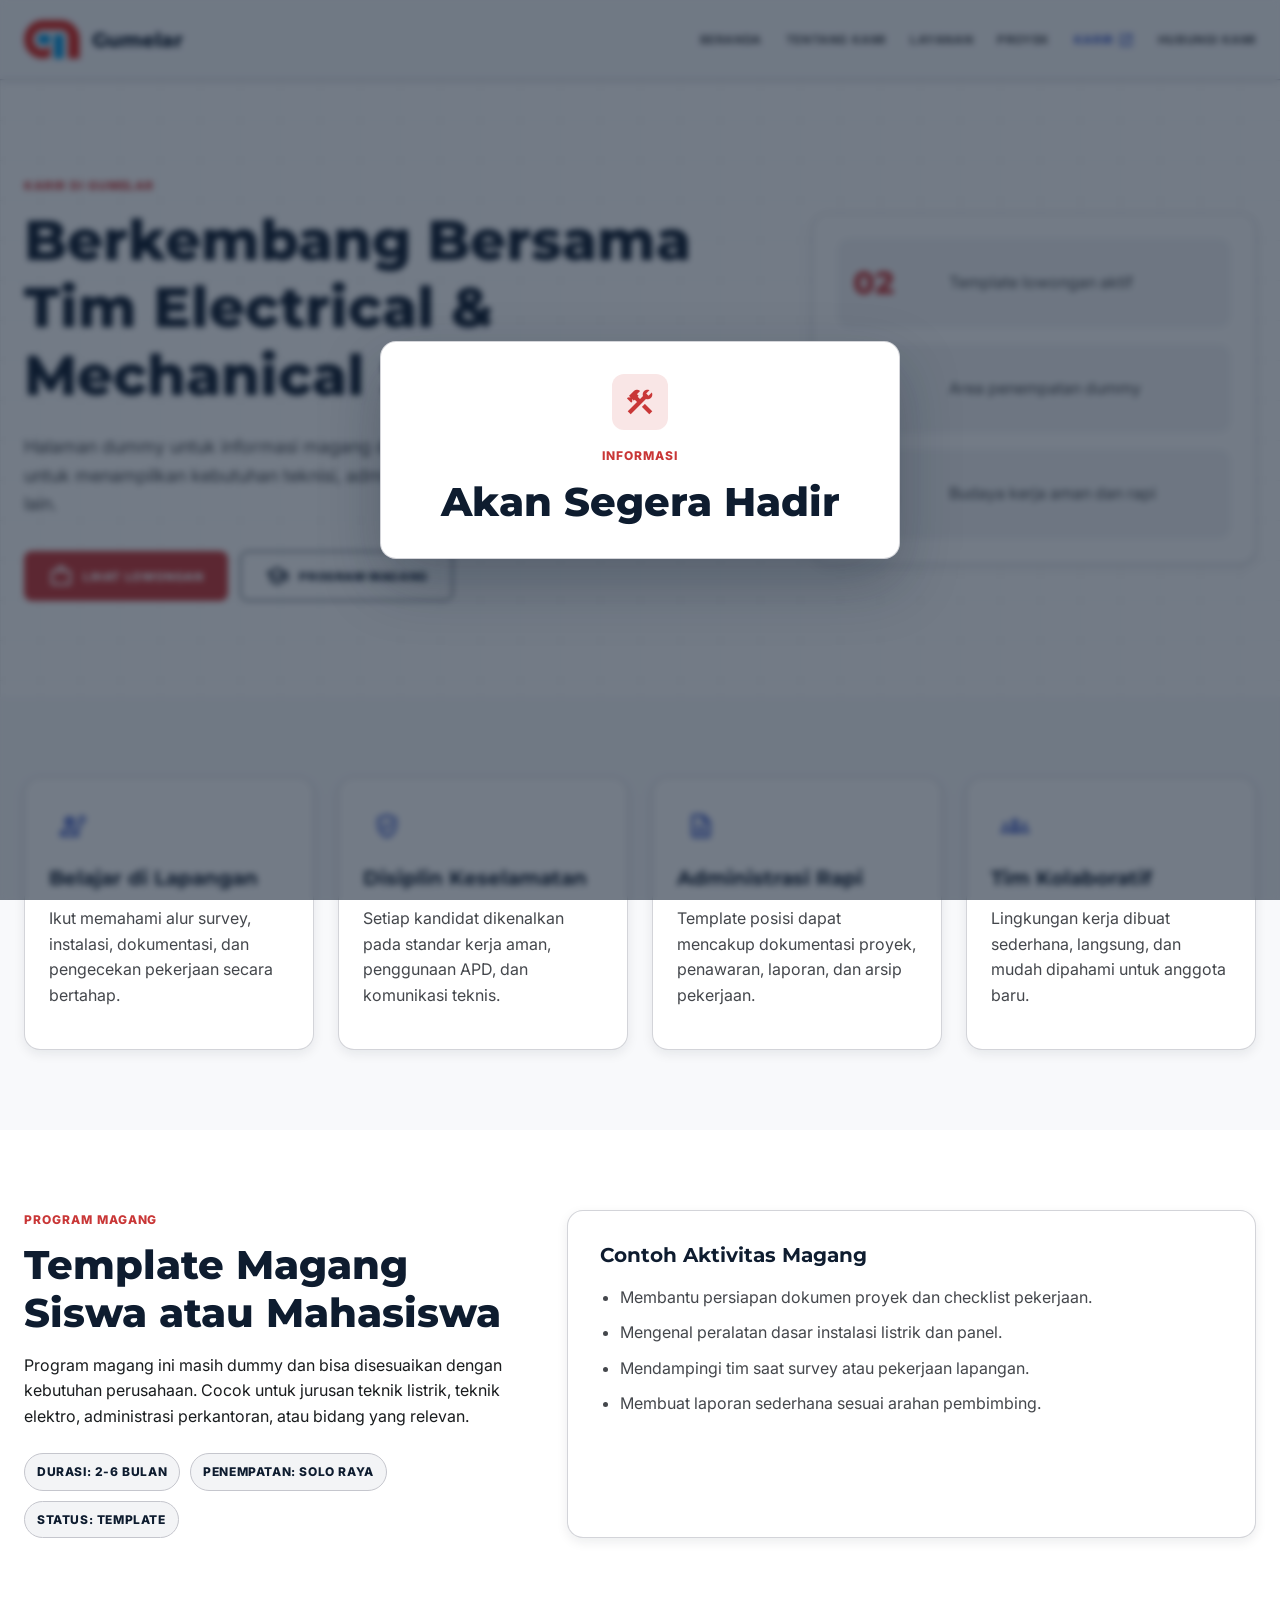
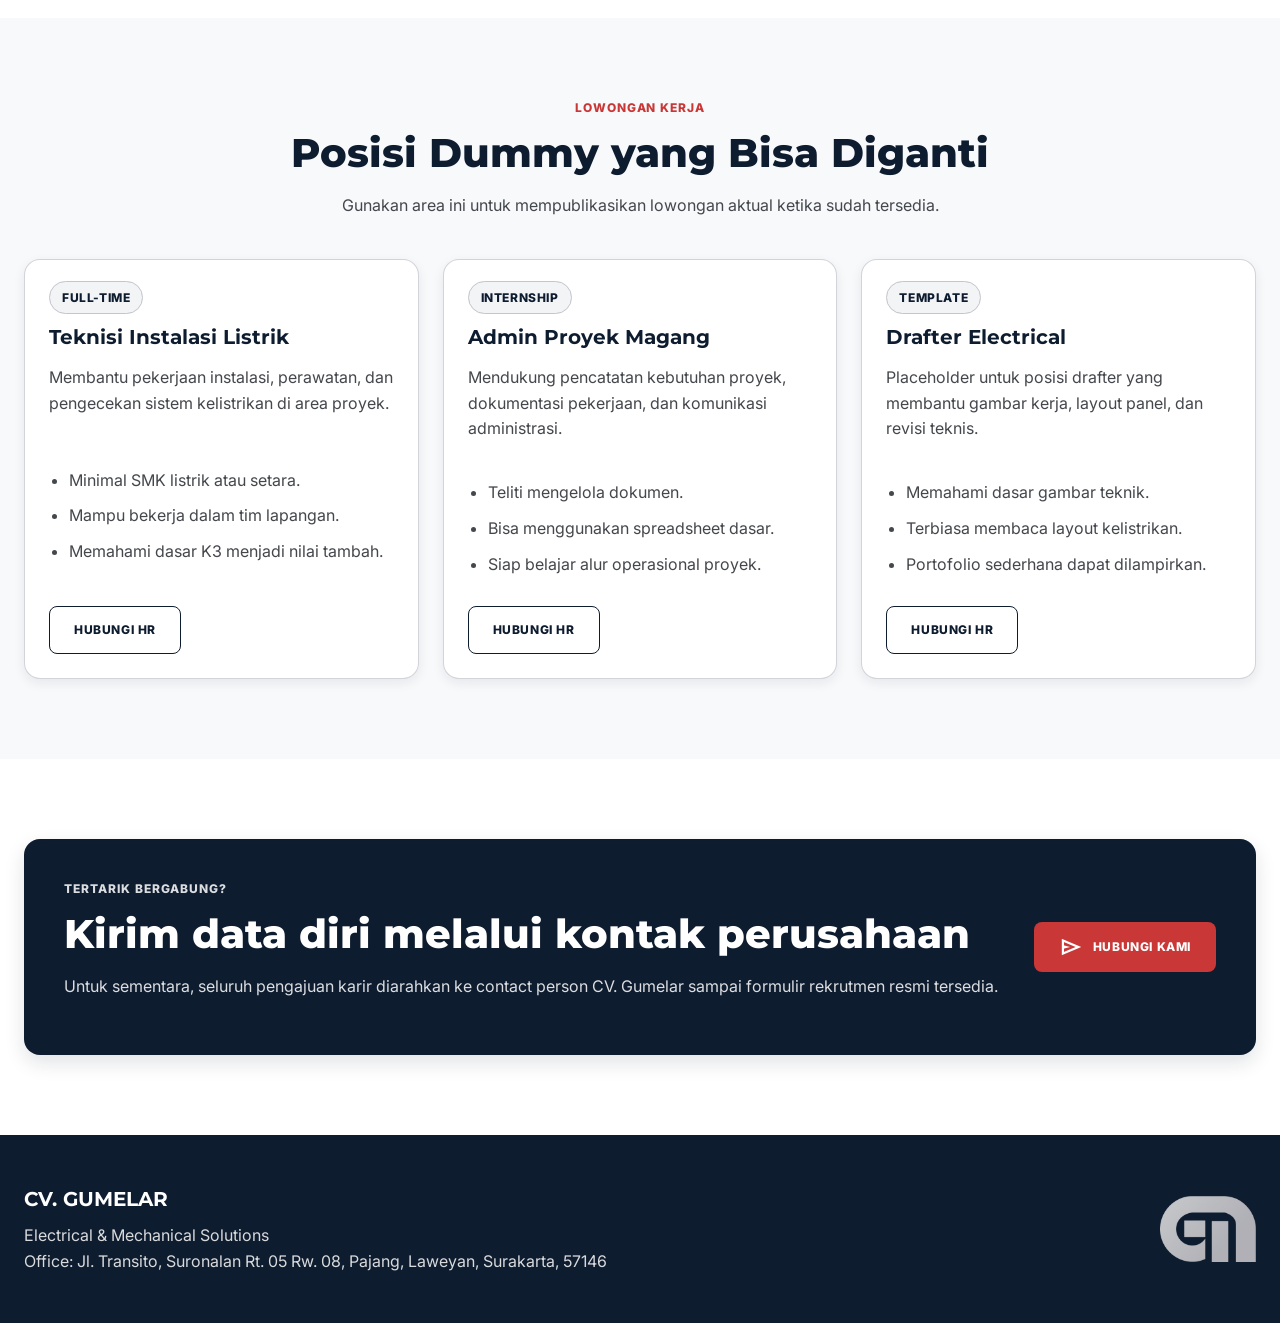
<file: karir.html>
<!DOCTYPE html>
<html lang="id">

<head>
  <meta charset="UTF-8">
  <meta name="viewport" content="width=device-width, initial-scale=1.0">
  <title>Karir - Gumelar</title>
  <link rel="icon" href="assets/favicon.ico" sizes="any">
  <link rel="preconnect" href="https://fonts.googleapis.com">
  <link rel="preconnect" href="https://fonts.gstatic.com" crossorigin>
  <link
    href="https://fonts.googleapis.com/css2?family=Inter:wght@400;500;600;700&family=Montserrat:wght@600;700;800&family=Material+Symbols+Outlined:wght@300;400;500;600&display=swap"
    rel="stylesheet">
  <link rel="stylesheet" href="styles.css">
</head>

<body>
  <div class="development-popup" role="dialog" aria-modal="true" aria-labelledby="development-popup-title">
    <div class="development-popup-card">
      <span class="material-symbols-outlined">construction</span>
      <p class="eyebrow dark">Informasi</p>
      <h2 id="development-popup-title">Akan Segera Hadir</h2>
    </div>
  </div>

  <header class="site-header" id="top">
    <a class="brand" href="index.html#home" aria-label="Gumelar">
      <img class="brand-logo" src="assets/logo.png" alt="" aria-hidden="true">
      <span>Gumelar</span>
    </a>

    <button class="nav-toggle" type="button" aria-label="Buka navigasi" aria-expanded="false" aria-controls="site-nav">
      <span class="material-symbols-outlined">menu</span>
    </button>

    <nav class="site-nav" id="site-nav" aria-label="Navigasi utama">
      <a href="index.html#home">Beranda</a>
      <a href="index.html#about">Tentang Kami</a>
      <a href="index.html#services">Layanan</a>
      <a href="index.html#projects">Proyek</a>
      <a class="active nav-external" href="karir.html" target="_blank" rel="noopener">
        <span>Karir</span>
        <span class="material-symbols-outlined" aria-hidden="true">open_in_new</span>
      </a>
      <a href="index.html#contact">Hubungi Kami</a>
    </nav>
  </header>

  <main>
    <section class="career-hero section" id="career">
      <div class="container career-hero-grid">
        <div>
          <p class="eyebrow dark">Karir di Gumelar</p>
          <h1>Berkembang Bersama Tim Electrical & Mechanical Solutions</h1>
          <p class="hero-copy dark-copy">Halaman dummy untuk informasi magang dan lowongan kerja. Area ini dapat dipakai
            untuk menampilkan kebutuhan teknisi, admin proyek, drafter, maupun posisi operasional lain.</p>
          <div class="hero-actions">
            <a class="button button-primary" href="#openings">
              <span class="material-symbols-outlined">work</span>
              Lihat Lowongan
            </a>
            <a class="button button-outline" href="#internship">
              <span class="material-symbols-outlined">school</span>
              Program Magang
            </a>
          </div>
        </div>

        <div class="career-panel" aria-label="Ringkasan peluang karir">
          <div class="career-metric">
            <span>02</span>
            <p>Template lowongan aktif</p>
          </div>
          <div class="career-metric">
            <span>03</span>
            <p>Area penempatan dummy</p>
          </div>
          <div class="career-metric">
            <span>K3</span>
            <p>Budaya kerja aman dan rapi</p>
          </div>
        </div>
      </div>
    </section>

    <section class="section career-values">
      <div class="container feature-grid">
        <article class="feature-card">
          <span class="material-symbols-outlined">engineering</span>
          <h3>Belajar di Lapangan</h3>
          <p>Ikut memahami alur survey, instalasi, dokumentasi, dan pengecekan pekerjaan secara bertahap.</p>
        </article>
        <article class="feature-card">
          <span class="material-symbols-outlined">verified_user</span>
          <h3>Disiplin Keselamatan</h3>
          <p>Setiap kandidat dikenalkan pada standar kerja aman, penggunaan APD, dan komunikasi teknis.</p>
        </article>
        <article class="feature-card">
          <span class="material-symbols-outlined">description</span>
          <h3>Administrasi Rapi</h3>
          <p>Template posisi dapat mencakup dokumentasi proyek, penawaran, laporan, dan arsip pekerjaan.</p>
        </article>
        <article class="feature-card">
          <span class="material-symbols-outlined">groups</span>
          <h3>Tim Kolaboratif</h3>
          <p>Lingkungan kerja dibuat sederhana, langsung, dan mudah dipahami untuk anggota baru.</p>
        </article>
      </div>
    </section>

    <section class="section internship" id="internship">
      <div class="container split-layout">
        <div>
          <p class="eyebrow dark">Program Magang</p>
          <h2>Template Magang Siswa atau Mahasiswa</h2>
          <p>Program magang ini masih dummy dan bisa disesuaikan dengan kebutuhan perusahaan. Cocok untuk jurusan teknik
            listrik, teknik elektro, administrasi perkantoran, atau bidang yang relevan.</p>
          <div class="career-list">
            <span>Durasi: 2-6 bulan</span>
            <span>Penempatan: Solo Raya</span>
            <span>Status: Template</span>
          </div>
        </div>

        <div class="career-checklist">
          <h3>Contoh Aktivitas Magang</h3>
          <ul>
            <li>Membantu persiapan dokumen proyek dan checklist pekerjaan.</li>
            <li>Mengenal peralatan dasar instalasi listrik dan panel.</li>
            <li>Mendampingi tim saat survey atau pekerjaan lapangan.</li>
            <li>Membuat laporan sederhana sesuai arahan pembimbing.</li>
          </ul>
        </div>
      </div>
    </section>

    <section class="section openings" id="openings">
      <div class="container section-heading">
        <p class="eyebrow dark">Lowongan Kerja</p>
        <h2>Posisi Dummy yang Bisa Diganti</h2>
        <p>Gunakan area ini untuk mempublikasikan lowongan aktual ketika sudah tersedia.</p>
      </div>

      <div class="container job-grid">
        <article class="job-card">
          <div>
            <span class="job-tag">Full-time</span>
            <h3>Teknisi Instalasi Listrik</h3>
            <p>Membantu pekerjaan instalasi, perawatan, dan pengecekan sistem kelistrikan di area proyek.</p>
          </div>
          <ul>
            <li>Minimal SMK listrik atau setara.</li>
            <li>Mampu bekerja dalam tim lapangan.</li>
            <li>Memahami dasar K3 menjadi nilai tambah.</li>
          </ul>
          <a class="button button-outline job-button" href="index.html#contact">Hubungi HR</a>
        </article>

        <article class="job-card">
          <div>
            <span class="job-tag">Internship</span>
            <h3>Admin Proyek Magang</h3>
            <p>Mendukung pencatatan kebutuhan proyek, dokumentasi pekerjaan, dan komunikasi administrasi.</p>
          </div>
          <ul>
            <li>Teliti mengelola dokumen.</li>
            <li>Bisa menggunakan spreadsheet dasar.</li>
            <li>Siap belajar alur operasional proyek.</li>
          </ul>
          <a class="button button-outline job-button" href="index.html#contact">Hubungi HR</a>
        </article>

        <article class="job-card">
          <div>
            <span class="job-tag">Template</span>
            <h3>Drafter Electrical</h3>
            <p>Placeholder untuk posisi drafter yang membantu gambar kerja, layout panel, dan revisi teknis.</p>
          </div>
          <ul>
            <li>Memahami dasar gambar teknik.</li>
            <li>Terbiasa membaca layout kelistrikan.</li>
            <li>Portofolio sederhana dapat dilampirkan.</li>
          </ul>
          <a class="button button-outline job-button" href="index.html#contact">Hubungi HR</a>
        </article>
      </div>
    </section>

    <section class="section career-cta">
      <div class="container career-cta-box">
        <div>
          <p class="eyebrow">Tertarik Bergabung?</p>
          <h2>Kirim data diri melalui kontak perusahaan</h2>
          <p>Untuk sementara, seluruh pengajuan karir diarahkan ke contact person CV. Gumelar sampai formulir rekrutmen
            resmi tersedia.</p>
        </div>
        <a class="button button-primary" href="index.html#contact">
          <span class="material-symbols-outlined">send</span>
          Hubungi Kami
        </a>
      </div>
    </section>
  </main>

  <footer class="site-footer">
    <div class="container footer-content">
      <div>
        <strong>CV. GUMELAR</strong>
        <p>Electrical & Mechanical Solutions<br>
          Office: Jl. Transito, Suronalan Rt. 05 Rw. 08, Pajang, Laweyan,
          Surakarta,
          57146</p>
      </div>
      <a class="footer-logo-link" href="#top" aria-label="Kembali ke atas">
        <img src="assets/logo-gray.png" alt="" aria-hidden="true">
      </a>
    </div>
  </footer>

  <script src="script.js"></script>
</body>

</html>
</file>
<file: styles.css>
:root {
  --surface: #f8f9fb;
  --surface-low: #f3f4f6;
  --surface-card: #ffffff;
  --surface-line: #e1e2e4;
  --navy: #0e1c2f;
  --navy-soft: #3a475c;
  --ink: #191c1e;
  --muted: #44474c;
  --gray: #b7b7b7;
  --outline: #c5c6cd;
  --blue: #3755c3;
  --blue-soft: #dde1ff;
  --red: #c93737;
  --dark-red: #a12b2b;
  --yellow: #c9a900;
  --white: #ffffff;
  --shadow: 0 4px 12px rgba(11, 25, 44, 0.08);
  --shadow-hover: 0 8px 20px rgba(11, 25, 44, 0.12);
  --container: 1280px;
  --gutter: 24px;
}

* {
  box-sizing: border-box;
}

html {
  scroll-behavior: smooth;
}

body {
  margin: 0;
  background: var(--surface);
  color: var(--ink);
  font-family: Inter, system-ui, sans-serif;
  line-height: 1.6;
}

img {
  display: block;
  max-width: 100%;
}

a {
  color: inherit;
  text-decoration: none;
}

.inline-link {
  color: var(--blue);
  font-weight: 800;
  text-decoration: underline;
  text-underline-offset: 3px;
}

.inline-link:hover {
  color: var(--navy);
}

button,
input,
select,
textarea {
  font: inherit;
}

.material-symbols-outlined {
  font-variation-settings: "FILL" 0, "wght" 500, "GRAD" 0, "opsz" 24;
}

.container {
  width: min(var(--container), calc(100% - 48px));
  margin: 0 auto;
}

.section {
  scroll-margin-top: 88px;
}

body.popup-open,
body.sample-lightbox-open {
  overflow: hidden;
}

.development-popup {
  position: fixed;
  inset: 0;
  z-index: 1000;
  display: grid;
  place-items: center;
  padding: 24px;
  background: rgba(14, 28, 47, 0.58);
  backdrop-filter: blur(3px);
}

.development-popup.is-hidden {
  display: none;
}

.development-popup-card {
  width: min(520px, 100%);
  padding: 32px;
  border: 1px solid rgba(197, 198, 205, 0.75);
  border-radius: 16px;
  background: var(--surface-card);
  box-shadow: 0 24px 60px rgba(11, 25, 44, 0.28);
  text-align: center;
}

.development-popup-card>.material-symbols-outlined {
  display: grid;
  width: 56px;
  height: 56px;
  margin: 0 auto 16px;
  place-items: center;
  border-radius: 12px;
  background: rgba(201, 55, 55, 0.12);
  color: var(--red);
  font-size: 32px;
}

.development-popup-card p:not(.eyebrow) {
  color: var(--muted);
}

.site-header {
  position: sticky;
  top: 0;
  z-index: 20;
  display: flex;
  align-items: center;
  justify-content: space-between;
  min-height: 80px;
  padding: 0 max(24px, calc((100vw - var(--container)) / 2));
  background: rgba(248, 249, 251, 0.96);
  border-bottom: 1px solid var(--outline);
  box-shadow: 0 2px 8px rgba(11, 25, 44, 0.06);
  backdrop-filter: blur(12px);
}

.brand {
  display: inline-flex;
  align-items: center;
  gap: 12px;
  color: var(--navy);
  font-family: Montserrat, sans-serif;
  font-size: 20px;
  font-weight: 800;
}

.brand-logo {
  width: 56px;
  height: 42px;
  object-fit: contain;
}

.site-nav {
  display: flex;
  align-items: center;
  gap: 24px;
}

.site-nav a {
  display: inline-flex;
  align-items: center;
  gap: 4px;
  color: var(--muted);
  font-size: 12px;
  font-weight: 700;
  letter-spacing: 0.05em;
  text-transform: uppercase;
  transition: color 0.2s ease;
}

.site-nav .nav-external .material-symbols-outlined {
  font-size: 16px;
  line-height: 1;
}

.site-nav a:hover,
.site-nav a.active {
  color: var(--blue);
}

.quote-link {
  padding: 12px 24px;
  border-radius: 8px;
  background: var(--navy);
  color: var(--white) !important;
}

.nav-toggle {
  display: none;
  width: 44px;
  height: 44px;
  place-items: center;
  border: 1px solid var(--outline);
  border-radius: 8px;
  background: var(--surface-card);
  color: var(--navy);
}

.hero {
  position: relative;
  min-height: 620px;
  display: flex;
  align-items: center;
  overflow: hidden;
  color: var(--white);
}

.hero-media,
.hero-overlay {
  position: absolute;
  inset: 0;
}

.hero-media {
  background:
    linear-gradient(90deg, rgba(14, 28, 47, 0.25), rgba(14, 28, 47, 0.05)),
    url("https://lh3.googleusercontent.com/aida-public/[base64]") center / cover;
}

.hero-overlay {
  background:
    linear-gradient(90deg, rgba(14, 28, 47, 0.92), rgba(14, 28, 47, 0.54), rgba(14, 28, 47, 0.22)),
    radial-gradient(circle at 20% 20%, rgba(55, 85, 195, 0.28), transparent 34%);
}

.hero-content {
  position: relative;
  z-index: 1;
}

.eyebrow {
  margin: 0 0 12px;
  color: var(--blue-soft);
  font-size: 12px;
  font-weight: 800;
  letter-spacing: 0.08em;
  text-transform: uppercase;
}

.eyebrow.dark {
  color: var(--red);
}

h1,
h2,
h3 {
  margin: 0;
  font-family: Montserrat, sans-serif;
  line-height: 1.2;
  letter-spacing: 0;
}

h1 {
  max-width: 800px;
  font-size: 56px;
  font-weight: 800;
}

h2 {
  color: var(--navy);
  font-size: 40px;
  font-weight: 800;
}

h3 {
  color: var(--navy);
  font-size: 20px;
  font-weight: 700;
}

.hero-copy {
  max-width: 800px;
  margin: 24px 0 0;
  color: #f0f1f3;
  font-size: 18px;
}

.dark-copy {
  color: var(--muted);
}

.hero-actions {
  display: flex;
  flex-wrap: wrap;
  gap: 12px;
  margin-top: 32px;
}

.button {
  display: inline-flex;
  align-items: center;
  justify-content: center;
  gap: 10px;
  min-height: 48px;
  padding: 12px 24px;
  border: 1px solid transparent;
  border-radius: 8px;
  font-size: 12px;
  font-weight: 800;
  letter-spacing: 0.05em;
  text-transform: uppercase;
  cursor: pointer;
  transition: transform 0.2s ease, background 0.2s ease, border-color 0.2s ease, color 0.2s ease;
}

.button:hover {
  transform: translateY(-1px);
}

.button-primary {
  background: var(--red);
  color: var(--white);
}

.button-primary:hover {
  background: var(--navy);
}

.button-ghost {
  border-color: rgba(255, 255, 255, 0.8);
  color: var(--white);
}

.button-ghost:hover {
  background: rgba(255, 255, 255, 0.12);
}

.button-outline {
  border-color: var(--navy);
  background: transparent;
  color: var(--navy);
}

.button-outline:hover {
  border-color: var(--red);
  background: rgba(201, 55, 55, 0.08);
  color: var(--red);
}

.highlights,
.services,
.contact,
.partners,
.career-values,
.internship,
.openings,
.career-cta {
  padding: 80px 0;
}

.feature-grid,
.card-grid,
.project-grid {
  display: grid;
  grid-template-columns: repeat(4, 1fr);
  gap: var(--gutter);
}

.feature-card,
.service-card,
.project-card,
.info-card,
.contact-form {
  position: relative;
  overflow: hidden;
  border: 1px solid rgba(197, 198, 205, 0.75);
  border-radius: 16px;
  background: var(--surface-card);
  box-shadow: var(--shadow);
  transition: box-shadow 0.2s ease, border-color 0.2s ease, transform 0.2s ease;
}

.feature-card:hover,
.service-card:hover,
.project-card:hover,
.info-card:hover {
  border-color: var(--blue);
  box-shadow: var(--shadow-hover);
  transform: translateY(-2px);
}

.feature-card::before,
.service-card::before,
.project-card::before,
.info-card::before {
  position: absolute;
  inset: 0 auto 0 0;
  width: 4px;
  background: var(--red);
  content: "";
  opacity: 0;
  transition: opacity 0.2s ease;
}

.feature-card:hover::before,
.service-card:hover::before,
.project-card:hover::before,
.info-card:hover::before {
  opacity: 1;
}

.feature-card,
.service-card {
  padding: 24px;
}

.sample-carousel {
  position: relative;
  display: flex;
  align-items: center;
  gap: 16px;
}

.sample-showcase {
  flex: 1;
  overflow: hidden;
  padding: 12px 0;
}

.sample-track {
  display: flex;
  gap: var(--gutter);
  transition: transform 0.38s ease;
  will-change: transform;
}

.sample-nav {
  z-index: 1;
  display: grid;
  width: 46px;
  height: 46px;
  flex: 0 0 auto;
  place-items: center;
  border: 1px solid rgba(197, 198, 205, 0.95);
  border-radius: 50%;
  background: var(--surface-card);
  color: var(--navy);
  box-shadow: var(--shadow);
  cursor: pointer;
  transition: border-color 0.2s ease, color 0.2s ease, transform 0.2s ease, box-shadow 0.2s ease;
}

.sample-nav:hover {
  border-color: var(--blue);
  color: var(--blue);
  box-shadow: var(--shadow-hover);
  transform: translateY(-1px);
}

.sample-nav .material-symbols-outlined {
  font-size: 30px;
}

.sample-card {
  position: relative;
  flex: 0 0 clamp(180px, 18vw, 240px);
  aspect-ratio: 4 / 5;
  overflow: hidden;
  border: 1px solid rgba(197, 198, 205, 0.75);
  border-radius: 16px;
  background: var(--surface-card);
  box-shadow: var(--shadow);
  cursor: zoom-in;
  transition: border-color 0.2s ease, box-shadow 0.2s ease, transform 0.2s ease;
}

.sample-card:hover {
  z-index: 2;
  border-color: var(--blue);
  box-shadow: var(--shadow-hover);
  transform: scale(1.03);
}

.sample-card img {
  width: 100%;
  height: 100%;
  object-fit: cover;
  background: var(--surface-low);
}

.sample-card.photo-card img {
  transform: none;
}

.sample-card.diagram-card img {
  object-fit: cover;
}

.sample-lightbox {
  position: fixed;
  inset: 0;
  z-index: 1000;
  display: none;
  place-items: center;
  padding: 32px;
  background: rgba(14, 28, 47, 0.78);
  backdrop-filter: blur(4px);
}

.sample-lightbox.is-open {
  display: grid;
}

.sample-lightbox-panel {
  position: relative;
  display: grid;
  width: min(1100px, 100%);
  max-height: calc(100vh - 64px);
  place-items: center;
}

.sample-lightbox-image {
  display: block;
  max-width: 100%;
  max-height: calc(100vh - 96px);
  border: 1px solid rgba(255, 255, 255, 0.28);
  border-radius: 12px;
  background: var(--surface-card);
  box-shadow: 0 24px 72px rgba(0, 0, 0, 0.34);
  object-fit: contain;
}

.sample-lightbox-close {
  position: absolute;
  top: -18px;
  right: -18px;
  display: grid;
  width: 44px;
  height: 44px;
  place-items: center;
  border: 1px solid rgba(255, 255, 255, 0.4);
  border-radius: 50%;
  background: var(--surface-card);
  color: var(--navy);
  box-shadow: var(--shadow-hover);
  cursor: pointer;
}

.sample-lightbox-close .material-symbols-outlined {
  font-size: 26px;
}

.feature-card .material-symbols-outlined,
.service-card .material-symbols-outlined {
  display: grid;
  width: 48px;
  height: 48px;
  margin-bottom: 16px;
  place-items: center;
  border-radius: 8px;
  /* background: var(--blue-soft); */
  color: var(--blue);
  font-size: 28px;
}

.feature-card p,
.service-card p,
.section-heading p,
.about p,
.project-card p,
.info-card p,
.site-footer p {
  color: var(--muted);
}

.about {
  padding: 64px 0;
  background: var(--surface-card);
}

.split-layout {
  display: grid;
  grid-template-columns: minmax(0, 5fr) minmax(0, 7fr);
  gap: clamp(24px, 4vw, 56px);
  align-items: stretch;
}

.image-panel {
  position: relative;
  width: min(100%, 300px);
  height: 100%;
  margin: 0 auto;
}

.image-panel-duo {
  display: grid;
  grid-template-columns: repeat(2, minmax(0, 1fr));
  width: min(100%, 430px);
  overflow: hidden;
  border-radius: 16px;
  box-shadow: var(--shadow);
}

.image-panel::before {
  position: absolute;
  inset: 0;
  z-index: 0;
  border-radius: 16px;
  background: var(--surface-low);
  content: "";
}

.image-panel img {
  position: relative;
  z-index: 1;
  width: 100%;
  height: 100%;
  border-radius: 0;
  object-fit: cover;
}

.about p {
  margin: 10px 0;
  text-align: justify;
}

.values-grid {
  display: grid;
  grid-template-columns: repeat(2, minmax(0, 1fr));
  gap: 12px;
  margin-top: 24px;
}

.values-grid span {
  padding: 12px;
  border: 1px solid var(--outline);
  border-radius: 8px;
  background: var(--surface-low);
  color: var(--navy);
  font-size: 12px;
  font-weight: 800;
  letter-spacing: 0.05em;
  text-transform: uppercase;
}

.section-heading {
  max-width: 780px;
  margin-bottom: 40px;
  text-align: center;
}

.card-grid {
  grid-template-columns: repeat(3, 1fr);
}

.process {
  position: relative;
  display: grid;
  grid-template-columns: repeat(6, 1fr);
  gap: 12px;
  margin-top: 56px;
}

.process::before {
  position: absolute;
  top: 24px;
  left: 8%;
  right: 8%;
  height: 2px;
  background: var(--surface-line);
  content: "";
}

.process-step {
  position: relative;
  z-index: 1;
  display: grid;
  gap: 6px;
  justify-items: center;
  text-align: center;
}

.process-step span {
  display: grid;
  width: 48px;
  height: 48px;
  place-items: center;
  border: 2px solid var(--surface-line);
  border-radius: 999px;
  background: var(--surface);
  color: var(--muted);
  font-weight: 800;
}

.process-step.active span {
  border-color: var(--blue);
  background: var(--blue);
  color: var(--white);
}

.process-step strong {
  color: var(--navy);
  font-size: 12px;
  letter-spacing: 0.05em;
  text-transform: uppercase;
}

.process-step small {
  color: var(--muted);
}

.service-area {
  display: grid;
  grid-template-columns: minmax(0, 1.15fr) minmax(320px, 0.85fr);
  gap: 24px;
  align-items: center;
  margin-top: 40px;
  padding: 32px;
  border: 1px solid rgba(197, 198, 205, 0.75);
  border-radius: 16px;
  background: var(--surface-card);
  box-shadow: var(--shadow);
}

.service-area p {
  margin: 12px 0 0;
  color: var(--muted);
}

.area-list {
  display: flex;
  flex-wrap: wrap;
  gap: 10px;
  justify-content: flex-end;
  margin: 0;
  padding: 0;
  list-style: none;
}

.area-list li {
  padding: 8px 12px;
  border: 1px solid var(--outline);
  border-radius: 999px;
  background: var(--surface-low);
  color: var(--navy);
  font-size: 12px;
  font-weight: 800;
  letter-spacing: 0.05em;
  text-transform: uppercase;
}

.projects {
  padding: 80px 0 96px;
  background: var(--surface-card);
}

.filter-bar {
  display: flex;
  flex-wrap: wrap;
  justify-content: center;
  gap: 12px;
  margin-bottom: 32px;
}

.filter-button {
  min-height: 40px;
  padding: 8px 24px;
  border: 1px solid var(--outline);
  border-radius: 999px;
  background: var(--surface-low);
  color: var(--navy);
  font-size: 12px;
  font-weight: 800;
  letter-spacing: 0.05em;
  text-transform: uppercase;
  cursor: pointer;
}

.filter-button.active {
  border-color: var(--blue);
  background: var(--blue);
  color: var(--white);
}

.project-grid {
  grid-template-columns: repeat(3, 1fr);
}

.project-card img {
  width: 100%;
  height: 220px;
  object-fit: cover;
}

.project-card div {
  padding: 24px;
}

.project-card span {
  display: inline-block;
  margin-bottom: 12px;
  padding: 4px 12px;
  border-radius: 4px;
  background: var(--surface-low);
  color: var(--muted);
  font-size: 10px;
  font-weight: 800;
  letter-spacing: 0.06em;
  text-transform: uppercase;
}

.contact {
  background:
    linear-gradient(to right, rgba(14, 28, 47, 0.05) 1px, transparent 1px),
    linear-gradient(to bottom, rgba(14, 28, 47, 0.05) 1px, transparent 1px),
    var(--surface);
  background-size: 40px 40px;
}

.contact-layout {
  display: grid;
  grid-template-columns: minmax(220px, 0.7fr) minmax(0, 1.8fr);
  gap: 24px;
}

.contact-info {
  display: grid;
  gap: 24px;
}

.info-card {
  display: flex;
  gap: 18px;
  padding: 20px;
}

.contact-info .info-card {
  border-color: rgba(55, 85, 195, 0.35);
  background: var(--blue);
  color: var(--white);
}

.contact-info .info-card::before {
  background: var(--white);
}

.info-card .material-symbols-outlined {
  color: var(--blue);
  font-size: 34px;
}

.contact-info .info-card .material-symbols-outlined,
.contact-info .info-card h3,
.contact-info .info-card p,
.contact-info .info-card .inline-link {
  color: var(--white);
}

.contact-info .info-card .inline-link:hover {
  color: var(--blue-soft);
}

.contact-form {
  padding: 32px;
}

.form-submit {
  display: flex;
  width: fit-content;
  margin-left: auto;
}

.form-grid {
  display: grid;
  grid-template-columns: repeat(3, 1fr);
  gap: 24px;
}

label {
  display: grid;
  gap: 8px;
  margin-bottom: 24px;
}

label span {
  color: var(--navy);
  font-size: 12px;
  font-weight: 800;
  letter-spacing: 0.05em;
  text-transform: uppercase;
}

input,
select,
textarea {
  width: 100%;
  border: 1px solid var(--outline);
  border-radius: 8px;
  background: var(--surface-card);
  color: var(--ink);
  padding: 12px;
  outline: none;
  transition: border-color 0.2s ease, box-shadow 0.2s ease;
}

textarea {
  resize: vertical;
}

input:focus,
select:focus,
textarea:focus {
  border-color: var(--blue);
  box-shadow: 0 0 0 3px rgba(55, 85, 195, 0.12);
}

.form-status {
  min-height: 24px;
  margin: 16px 0 0;
  color: var(--blue);
  font-weight: 700;
}

.map-panel {
  display: grid;
  grid-template-columns: minmax(280px, 0.8fr) minmax(0, 1.2fr);
  gap: 24px;
  align-items: stretch;
  margin-top: 32px;
  padding: 24px;
  border: 1px solid rgba(197, 198, 205, 0.75);
  border-radius: 16px;
  background: var(--surface-card);
  box-shadow: var(--shadow);
}

.map-panel p {
  color: var(--muted);
}

.map-panel iframe {
  width: 100%;
  min-height: 340px;
  border: 1px solid var(--surface-line);
  border-radius: 12px;
}

.career-hero {
  padding: 96px 0;
  background:
    linear-gradient(to right, rgba(14, 28, 47, 0.05) 1px, transparent 1px),
    linear-gradient(to bottom, rgba(14, 28, 47, 0.05) 1px, transparent 1px),
    var(--surface-card);
  background-size: 40px 40px;
}

.career-hero-grid {
  display: grid;
  grid-template-columns: minmax(0, 1.25fr) minmax(320px, 0.75fr);
  gap: 48px;
  align-items: center;
}

.career-hero h1 {
  color: var(--navy);
}

.career-panel {
  display: grid;
  gap: 16px;
  padding: 24px;
  border: 1px solid rgba(197, 198, 205, 0.75);
  border-radius: 16px;
  background: var(--surface-card);
  box-shadow: var(--shadow);
}

.career-metric {
  display: grid;
  grid-template-columns: 80px 1fr;
  gap: 16px;
  align-items: center;
  padding: 16px;
  border-radius: 12px;
  background: var(--surface-low);
}

.career-metric span {
  color: var(--red);
  font-family: Montserrat, sans-serif;
  font-size: 32px;
  font-weight: 800;
}

.career-metric p,
.career-checklist p,
.job-card p,
.career-cta-box p {
  color: var(--muted);
}

.career-values,
.openings {
  background: var(--surface);
}

.internship,
.career-cta {
  background: var(--surface-card);
}

.career-list {
  display: flex;
  flex-wrap: wrap;
  gap: 10px;
  margin-top: 24px;
}

.career-list span,
.job-tag {
  padding: 8px 12px;
  border: 1px solid var(--outline);
  border-radius: 999px;
  background: var(--surface-low);
  color: var(--navy);
  font-size: 12px;
  font-weight: 800;
  letter-spacing: 0.05em;
  text-transform: uppercase;
}

.career-checklist,
.job-card {
  border: 1px solid rgba(197, 198, 205, 0.75);
  border-radius: 16px;
  background: var(--surface-card);
  box-shadow: var(--shadow);
}

.career-checklist {
  padding: 32px;
}

.career-checklist ul,
.job-card ul {
  display: grid;
  gap: 10px;
  margin: 18px 0 0;
  padding-left: 20px;
  color: var(--muted);
}

.job-grid {
  display: grid;
  grid-template-columns: repeat(3, 1fr);
  gap: 24px;
}

.job-card {
  display: flex;
  flex-direction: column;
  justify-content: space-between;
  min-height: 420px;
  padding: 24px;
}

.job-card h3 {
  margin-top: 16px;
}

.job-button {
  width: fit-content;
  margin-top: 24px;
}

.career-cta-box {
  display: flex;
  align-items: center;
  justify-content: space-between;
  gap: 32px;
  padding: 40px;
  border-radius: 16px;
  background: var(--navy);
  color: var(--white);
  box-shadow: var(--shadow-hover);
}

.career-cta-box h2,
.career-cta-box p {
  color: var(--white);
}

.career-cta-box p {
  opacity: 0.85;
}

.partners {
  background: var(--surface-card);
}

.partner-grid {
  display: grid;
  grid-template-columns: repeat(4, 1fr);
  gap: 24px;
}

.partner-card {
  min-height: 220px;
  padding: 24px;
  border: 1px solid rgba(197, 198, 205, 0.75);
  border-radius: 16px;
  background: var(--surface-low);
  text-align: center;
  box-shadow: var(--shadow);
  transition: border-color 0.2s ease, box-shadow 0.2s ease, transform 0.2s ease;
}

.partner-card:hover {
  border-color: var(--blue);
  box-shadow: var(--shadow-hover);
  transform: translateY(-2px);
}

.partner-logo {
  display: grid;
  width: 76px;
  height: 76px;
  margin: 0 auto 18px;
  place-items: center;
  border: 1px dashed var(--outline);
  border-radius: 12px;
  background: var(--surface-card);
  color: var(--gray);
  font-family: Montserrat, sans-serif;
  font-size: 20px;
  font-weight: 800;
}

.partner-card p {
  color: var(--muted);
}

.partner-name {
  color: var(--gray);
}

.site-footer {
  padding: 48px 0;
  background: var(--navy);
  color: var(--white);
}

.footer-content {
  display: flex;
  align-items: center;
  justify-content: space-between;
  gap: 24px;
}

.footer-content strong {
  font-family: Montserrat, sans-serif;
  font-size: 20px;
}

.footer-content p {
  margin: 8px 0 0;
  color: #d9dadc;
}

.footer-content a {
  color: var(--blue-soft);
  font-weight: 700;
}

.footer-logo-link {
  display: inline-flex;
  align-items: center;
  justify-content: center;
  flex: 0 0 auto;
}

.footer-logo-link img {
  width: 96px;
  height: auto;
  opacity: 0.9;
  transition: opacity 0.2s ease, transform 0.2s ease;
}

.footer-logo-link:hover img {
  opacity: 1;
  transform: translateY(-1px);
}

@media (max-width: 980px) {
  .nav-toggle {
    display: grid;
  }

  .site-nav {
    position: absolute;
    top: 80px;
    right: 16px;
    left: 16px;
    display: none;
    flex-direction: column;
    align-items: stretch;
    gap: 0;
    padding: 12px;
    border: 1px solid var(--outline);
    border-radius: 12px;
    background: var(--surface-card);
    box-shadow: var(--shadow-hover);
  }

  .site-nav.open {
    display: flex;
  }

  .site-nav a {
    padding: 14px 12px;
  }

  .quote-link {
    margin-top: 8px;
    text-align: center;
  }

  .feature-grid,
  .card-grid,
  .project-grid,
  .job-grid {
    grid-template-columns: repeat(2, 1fr);
  }

  .partner-grid {
    grid-template-columns: repeat(2, 1fr);
  }

  .split-layout,
  .contact-layout,
  .service-area,
  .map-panel,
  .career-hero-grid {
    grid-template-columns: 1fr;
  }

  .career-cta-box {
    align-items: flex-start;
    flex-direction: column;
  }

  .image-panel {
    height: auto;
  }

  .image-panel img {
    height: auto;
  }

  .image-panel-duo {
    height: min(420px, 90vw);
  }

  .image-panel-duo img {
    height: 100%;
  }

  .area-list {
    justify-content: flex-start;
  }

  .process {
    grid-template-columns: repeat(3, 1fr);
  }

  .process::before {
    display: none;
  }
}

@media (max-width: 640px) {
  .container {
    width: calc(100% - 48px);
  }

  .site-header {
    min-height: 64px;
    padding: 0 16px;
  }

  .brand {
    font-size: 16px;
  }

  .brand-logo {
    width: 46px;
    height: 34px;
  }

  .site-nav {
    top: 64px;
  }

  .hero {
    min-height: 560px;
  }

  .hero-overlay {
    background: linear-gradient(180deg, rgba(14, 28, 47, 0.94), rgba(14, 28, 47, 0.76));
  }

  .hero-copy {
    font-size: 16px;
  }

  h1 {
    font-size: 34px;
  }

  h2 {
    font-size: 28px;
  }

  .hero-actions,
  .button {
    width: 100%;
  }

  .sample-carousel {
    gap: 10px;
  }

  .sample-nav {
    width: 38px;
    height: 38px;
  }

  .sample-nav .material-symbols-outlined {
    font-size: 26px;
  }

  .sample-card {
    flex-basis: min(220px, 62vw);
  }

  .form-submit {
    width: fit-content;
    margin-left: auto;
  }

  .highlights,
  .about,
  .services,
  .projects,
  .contact,
  .partners,
  .career-hero,
  .career-values,
  .internship,
  .openings,
  .career-cta {
    padding: 56px 0;
  }

  .feature-grid,
  .card-grid,
  .project-grid,
  .job-grid,
  .partner-grid,
  .form-grid,
  .values-grid,
  .process,
  .service-area,
  .map-panel,
  .career-hero-grid {
    grid-template-columns: 1fr;
  }

  .career-panel,
  .career-checklist,
  .career-cta-box {
    padding: 24px;
  }

  .career-metric {
    grid-template-columns: 1fr;
  }

  .service-area,
  .map-panel {
    padding: 24px;
  }

  .section-heading {
    text-align: left;
  }

  .contact-form {
    padding: 24px;
  }

  .footer-content {
    align-items: flex-start;
    flex-direction: column;
  }
}
</file>
